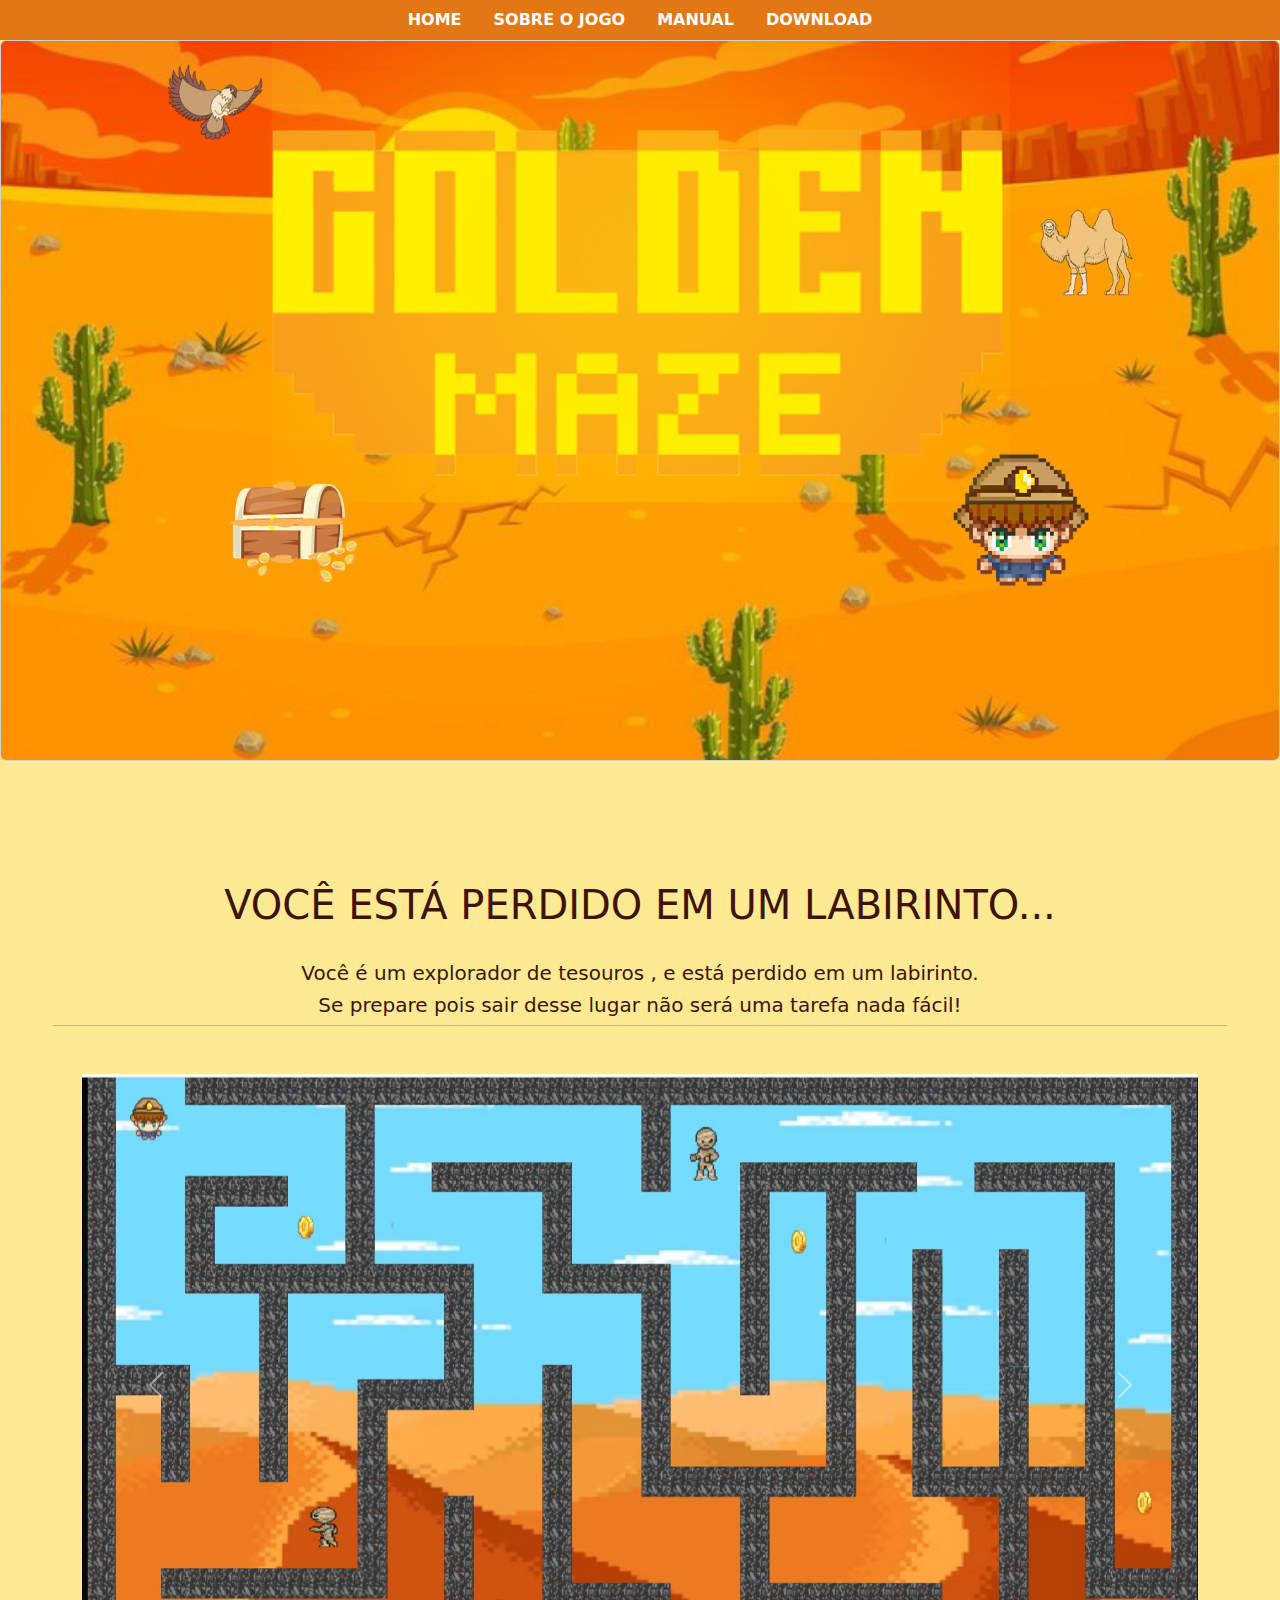
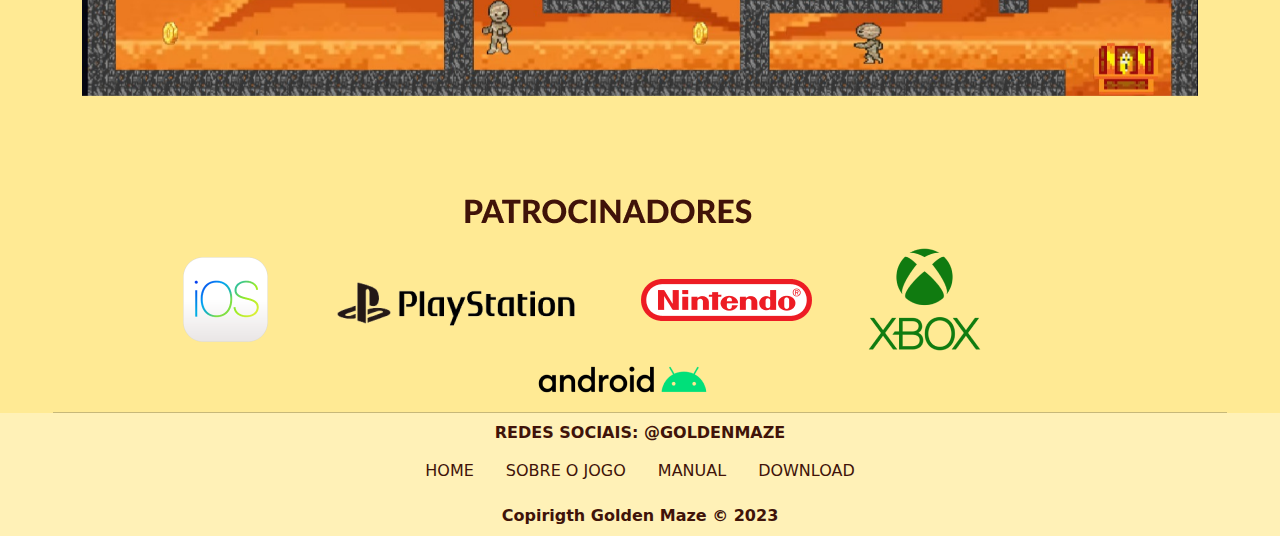
<file: site_jogo (2)/site_jogo/index.html>
<!DOCTYPE html>
<html lang="pt-br">

<head>
  <meta charset="UTF-8">
  <meta http-equiv="X-UA-Compatible" content="IE=edge"> <!--Compatibilidade com o navegador Edge-->
  <meta name="viewport" content="width=device-width, initial-scale=1.0"> <!--Ajuste de viewport-->
  <title>Home</title>

  <link href="bootstrap/css/bootstrap.min.css" rel="stylesheet" type="text/css">

  <link rel="stylesheet" href="estilo.css" type="text/css">

  <script src="bootstrap/js/bootstrap.bundle.min.js"></script>




</head>



<body >

  <div class="container-fluid">

    <div class="row">
      <nav class="col-lg-12 " style="background-color: #E37714;">

        
        <ul class="nav justify-content-center">
            <li class="nav-item">
              <b><a class="nav-link active" aria-current="page" href="index.html" style="color: white;">HOME</a></b>
            </li>
            <li class="nav-item">
              <b><a class="nav-link" href="sobre.html" style="color: white;">SOBRE O JOGO</a></b>
            </li>
            <li class="nav-item">
              <b><a class="nav-link" href="manual.html" style="color: white;">MANUAL</a></b>
            </li>
            <li class="nav-item">
              <b><a class="nav-link " href="download.html" style="color: white;">DOWNLOAD</a></b>
            </li>
         
        </ul>
      </nav>

    </div>


  </div>






  <div class="col-lg-12 text-center06">
    <div class="card">
        <img src="img/carroselbanner.png" class="card-img" alt="...">
    </div>
  </div>



  


  <div class="col-lg-12 text-center06">


    <br>
    <br>
    <br>
    <br>


    
    <div class="col-11 m-auto">
      <br>
      <h1 class="text-center"  style="color: #401309;"> VOCÊ ESTÁ PERDIDO EM UM LABIRINTO...</h2>
      <br>
      <h5 class="text-center"  style="color: #401309;">Você é um explorador de tesouros , e está perdido em um labirinto. </h5>
      <h5 class="text-center"  style="color: #401309;">Se prepare pois sair  desse lugar não será uma tarefa nada fácil!</h5>
    </div>
    <hr class="col-11 m-auto" />



  </div>


      <br>
      <br>
      




  <div class="container-lg">

    <div class="row">

      

      <div id="carouselExampleAutoplaying" class="carousel slide" data-bs-ride="carousel">
        <div class="carousel-inner">
          <div class="carousel-item active">
            <img src="img/cenario01.jpg" class="d-block w-100" alt="...">
          </div>
          <div class="carousel-item">
            <img src="img/cenario02.jpg" class="d-block w-100" alt="...">
          </div>
          <div class="carousel-item">
            <img src="img/cenario03.jpg" class="d-block w-100" alt="...">
          </div>
        </div>
        <button class="carousel-control-prev" type="button" data-bs-target="#carouselExampleAutoplaying"
          data-bs-slide="prev">
          <span class="carousel-control-prev-icon" aria-hidden="true"></span>
          <span class="visually-hidden">Previous</span>
        </button>
        <button class="carousel-control-next" type="button" data-bs-target="#carouselExampleAutoplaying"
          data-bs-slide="next">
          <span class="carousel-control-next-icon" aria-hidden="true"></span>
          <span class="visually-hidden">Next</span>
        </button>
      </div>

    </div>
  </div>


    

      <br>
      <br>
      <br>
      <br>


  <div class="container">

    <div class="row">


      <div class="col-lg-11">

        <div class="text-center">
          <img src="img/Patrocinadores.png" class="rounded img-fluid" alt="..." >
        </div>

      </div>
    </div>    
  </div>



  <hr class="col-11 m-auto" />
      


  <div class="container-fluid">

    <div class="row">

      <div class="col-lg-12 text-center07" style="background-color: #FFF1B7;">

        <ul class="nav justify-content-center">
          <li class="nav-item">
            <b><a class="nav-link active" aria-current="page" href="#" style="color: #401309;">REDES SOCIAIS: @GOLDENMAZE</a></b>
          </li>
        </ul>

      </div>

    </div>

  </div>




  <div class="container-fluid">

    <div class="row">

      <div class="col-lg-12 text-center07" style="background-color: #FFF1B7;">

        <ul class="nav justify-content-center">
          <li class="nav-item">
            <a class="nav-link active" aria-current="page" href="#" style="color: #401309;"> <h6>HOME</h6></a>
          </li>
          <li class="nav-item">
            <a class="nav-link" href="#" style="color: #401309;"><h6>SOBRE O JOGO</h6></a>
          </li>
          <li class="nav-item">
            <a class="nav-link" href="#" style="color: #401309;"><h6>MANUAL</h6></a>
          </li>
          <li class="nav-item">
            <a class="nav-link" href="#" style="color: #401309;"><h6>DOWNLOAD</h6></a>
          </li>
        </ul>

      </div>

    </div>

  </div>




  <div class="container-fluid">

    <div class="row">

      <div class="col-lg-12 text-center08" style="background-color: #FFF1B7;">
        <ul class="nav justify-content-center">
          </li>
          <li class="nav-item">
            <b><a class="nav-link disabled" aria-disabled="true" style="color: #401309;">Copirigth Golden Maze © 2023</a></b>
          </li>
        </ul>

      </div>

    </div>
  </div>



</body>

</html>
</file>
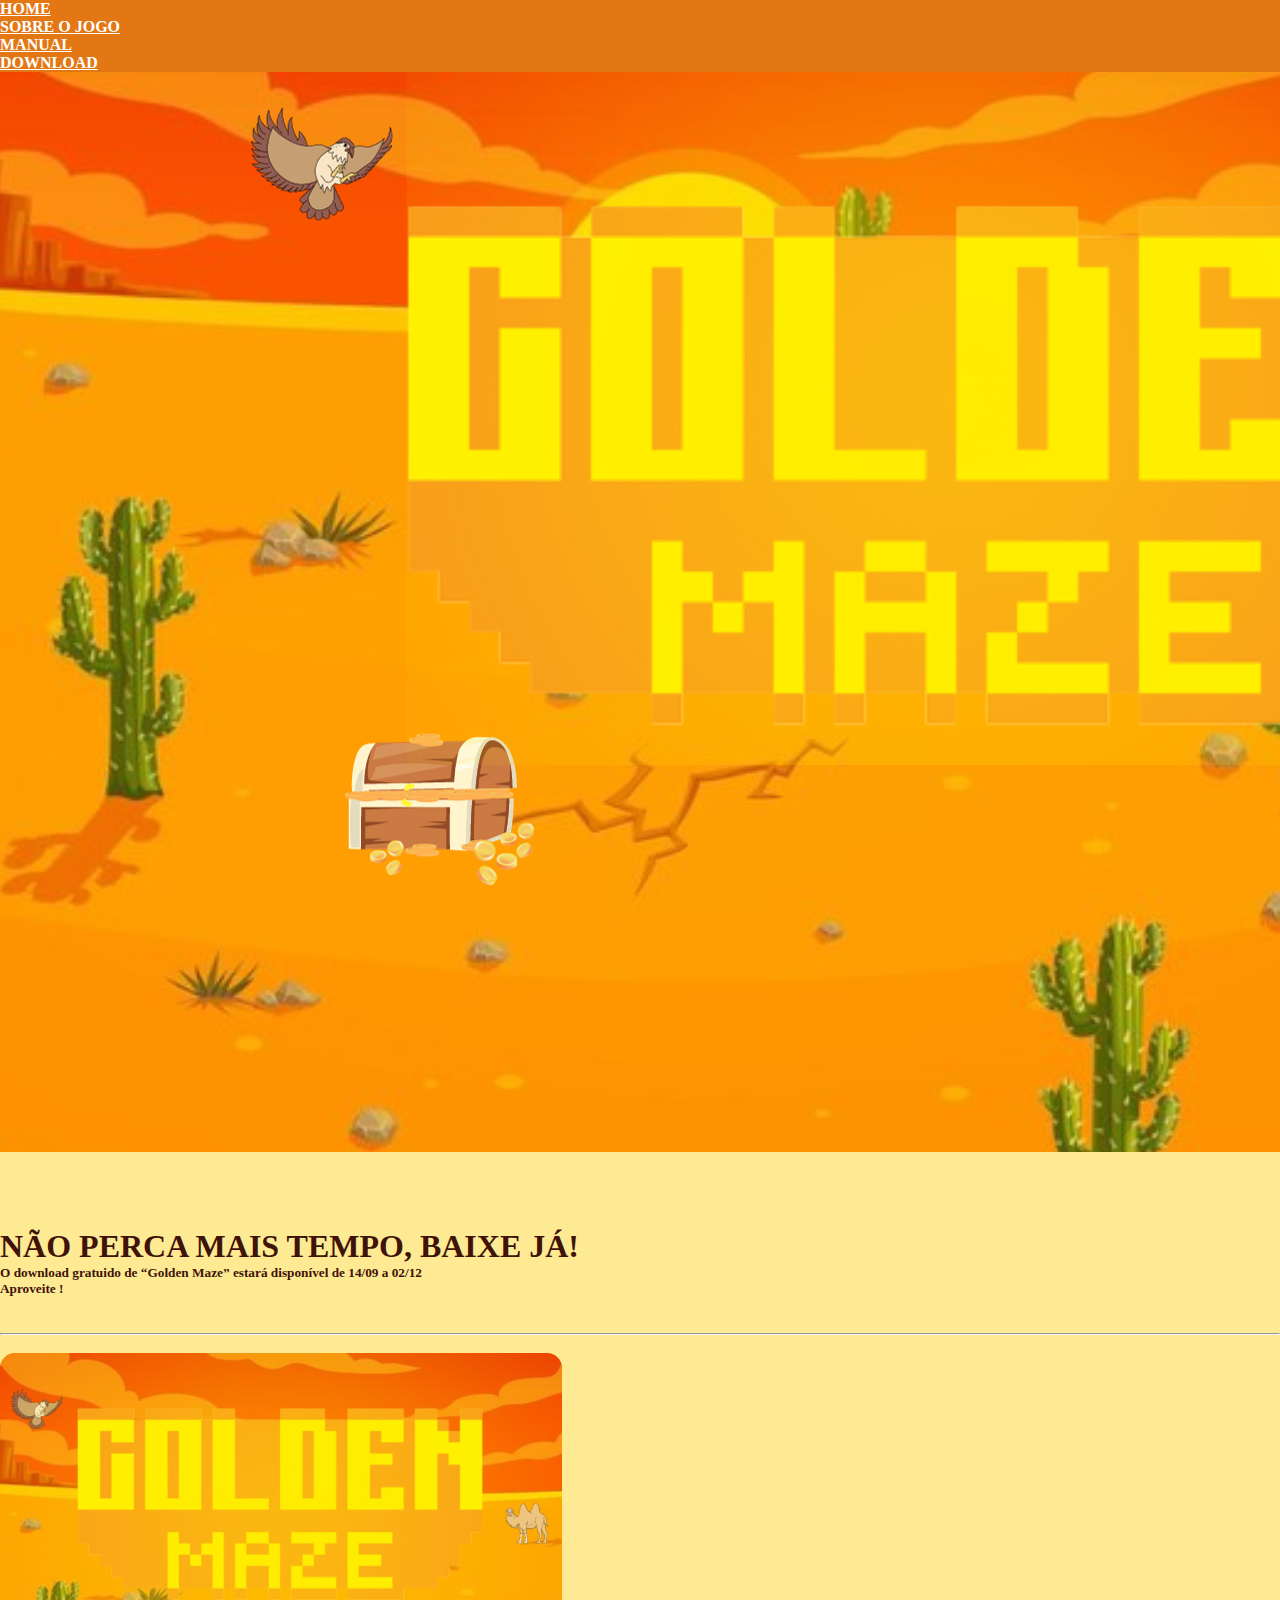
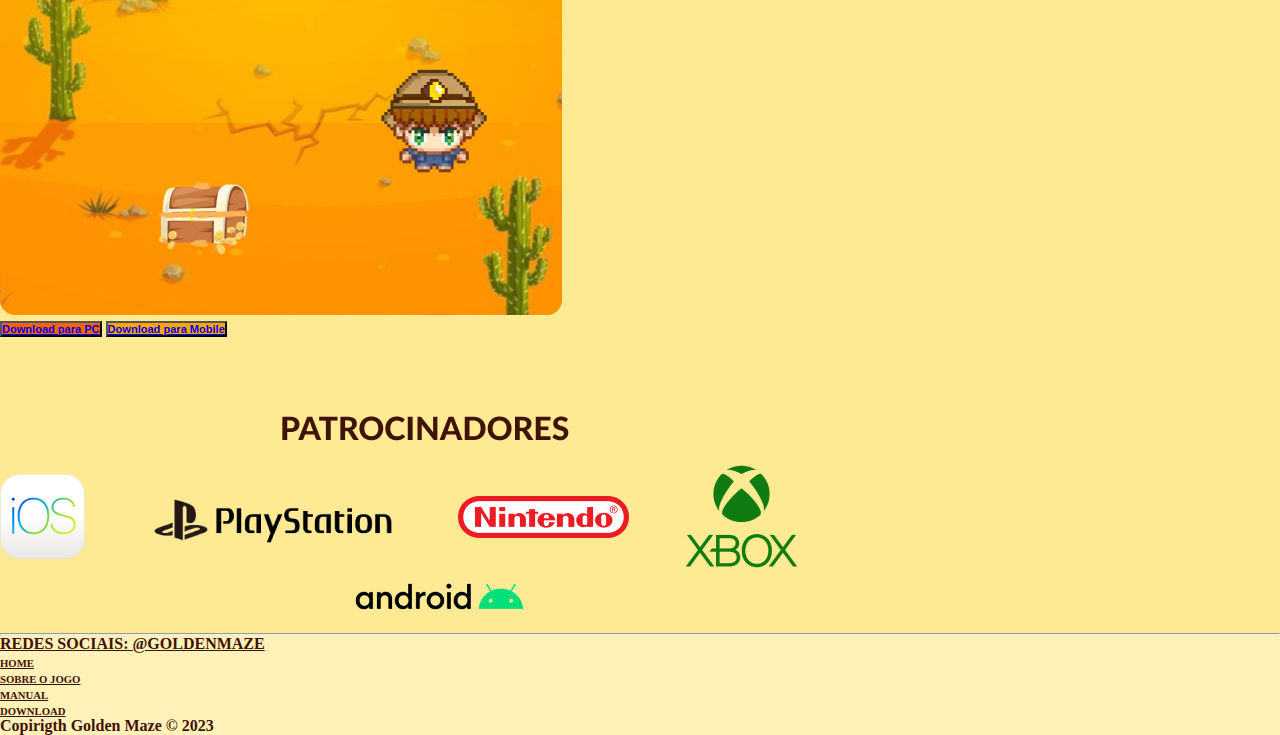
<file: site_jogo (2)/site_jogo/download.html>
<!DOCTYPE html>
<html lang="en">

<head>
    <meta charset="UTF-8">
    <meta name="viewport" content="width=device-width, initial-scale=1.0">
    <link href="https://cdn.jsdelivr.net/npm/bootstrap@5.3.2/dist/css/bootstrap.min.css" rel="stylesheet"
        integrity="sha384-T3c6CoIi6uLrA9TneNEoa7RxnatzjcDSCmG1MXxSR1GAsXEV/Dwwykc2MPK8M2HN" crossorigin="anonymous">
    <script src="https://cdn.jsdelivr.net/npm/bootstrap@5.3.2/dist/js/bootstrap.bundle.min.js"
        integrity="sha384-C6RzsynM9kWDrMNeT87bh95OGNyZPhcTNXj1NW7RuBCsyN/o0jlpcV8Qyq46cDfL"
        crossorigin="anonymous"></script>
    <link rel="stylesheet" href="download.css">
    <title>Download</title>
</head>

<body>
    <div class="container-fluid">

        <div class="row">
            <nav class="col-lg-12 " style="background-color: #E37714;">


                <ul class="nav justify-content-center">
                    <li class="nav-item">
                        <b><a class="nav-link active" aria-current="page" href="index.html"
                                style="color: white;">HOME</a></b>
                    </li>
                    <li class="nav-item">
                        <b><a class="nav-link" href="sobre.html" style="color: white;">SOBRE O JOGO</a></b>
                    </li>
                    <li class="nav-item">
                        <b><a class="nav-link" href="manual.html" style="color: white;">MANUAL</a></b>
                    </li>
                    <li class="nav-item">
                        <b><a class="nav-link " href="download.html" style="color: white;">DOWNLOAD</a></b>
                    </li>

                </ul>
            </nav>

        </div>
    </div>

    <div class="col-lg-12 text-center06">
        <div class="card">
            <img src="img/carroselbanner.png" class="card-img" alt="...">
        </div>
    </div>
    <br>
    <br>
    <br>
    <div class="col-11 m-auto">

        <br>
        <h1 class="text-center" style="color: #401309;"> NÃO PERCA MAIS TEMPO, BAIXE JÁ!</h1>
        <h5 class="text-center" style="color: #401309;">O download gratuido de “Golden Maze” estará disponível de
            14/09 a 02/12 </h5>
        <h5 class="text-center" style="color: #401309;">Aproveite !</h5>
        <br>
        <br>
    </div>

    <hr class="col-11 m-auto" />
    <br>
    <div class="container">
        <div class="row">
            <div class="col-md-6 ">
                <img src="img/capa maunal.png" class="img-fluid" alt="Imagem">
            </div>

            <div class="col-lg-6 d-flex align-items-center justify-content-center">
                <button type="button" class="btn  btn-lg mx-3" style="background-color: #FB6300; color: #401309;"><a
                        href="https://gx.games/games/q4zvls/golden-maze/tracks/29d315f2-27bb-41db-bf29-eb218db97406">
                        <h5>Download para PC</h5>
                    </a></button>
                <button type="button" class="btn  btn-lg mx-3" style="background-color: #FFA602; color: #401309;"><a
                        href="https://gx.games/games/q4zvls/golden-maze/tracks/29d315f2-27bb-41db-bf29-eb218db97406">
                    <h5>Download para Mobile</h5>
                </a></button>
            </div>
        </div>
    </div>
    <br>
    <br>
    <br>
    <br>

    <div class="container">

        <div class="row">


            <div class="col-lg-11">

                <div class="text-center">
                    <img src="img/Patrocinadores.png" class="rounded img-fluid" alt="...">
                </div>

            </div>
        </div>
    </div>



    <hr class="col-11 m-auto" />



    <div class="container-fluid">

        <div class="row">

            <div class="col-lg-12 text-center07" style="background-color: #FFF1B7;">

                <ul class="nav justify-content-center">
                    <li class="nav-item">
                        <b><a class="nav-link active" aria-current="page" href="#" style="color: #401309;">REDES
                                SOCIAIS: @GOLDENMAZE</a></b>
                    </li>
                </ul>

            </div>

        </div>

    </div>




    <div class="container-fluid">

        <div class="row">

            <div class="col-lg-12 text-center07" style="background-color: #FFF1B7;">

                <ul class="nav justify-content-center">
                    <li class="nav-item">
                        <a class="nav-link active" aria-current="page" href="#" style="color: #401309;">
                            <h6>HOME</h6>
                        </a>
                    </li>
                    <li class="nav-item">
                        <a class="nav-link" href="#" style="color: #401309;">
                            <h6>SOBRE O JOGO</h6>
                        </a>
                    </li>
                    <li class="nav-item">
                        <a class="nav-link" href="#" style="color: #401309;">
                            <h6>MANUAL</h6>
                        </a>
                    </li>
                    <li class="nav-item">
                        <a class="nav-link" href="#" style="color: #401309;">
                            <h6>DOWNLOAD</h6>
                        </a>
                    </li>
                </ul>

            </div>

        </div>

    </div>




    <div class="container-fluid">

        <div class="row">

            <div class="col-lg-12 text-center08" style="background-color: #FFF1B7;">
                <ul class="nav justify-content-center">
                    </li>
                    <li class="nav-item">
                        <b><a class="nav-link disabled" aria-disabled="true" style="color: #401309;">Copirigth Golden
                                Maze © 2023</a></b>
                    </li>
                </ul>

            </div>

        </div>
    </div>

</body>

</html>
</file>
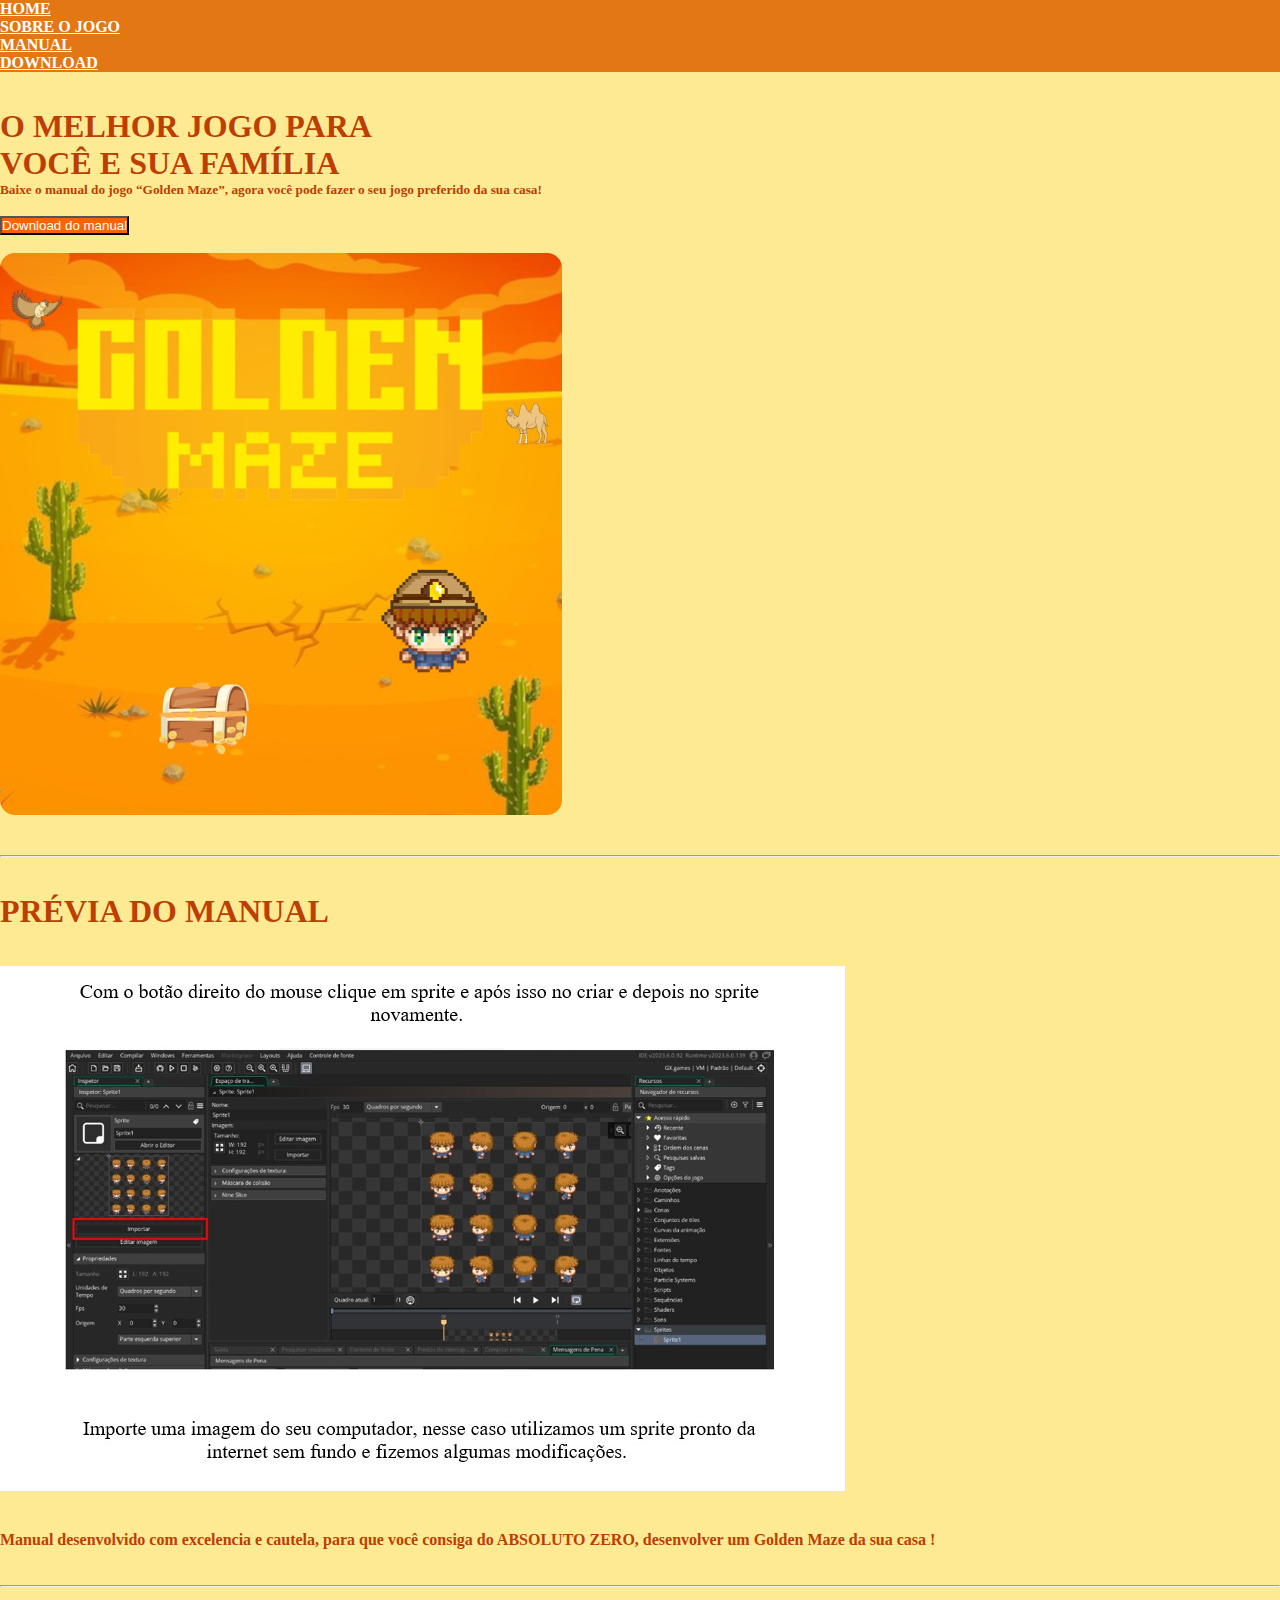
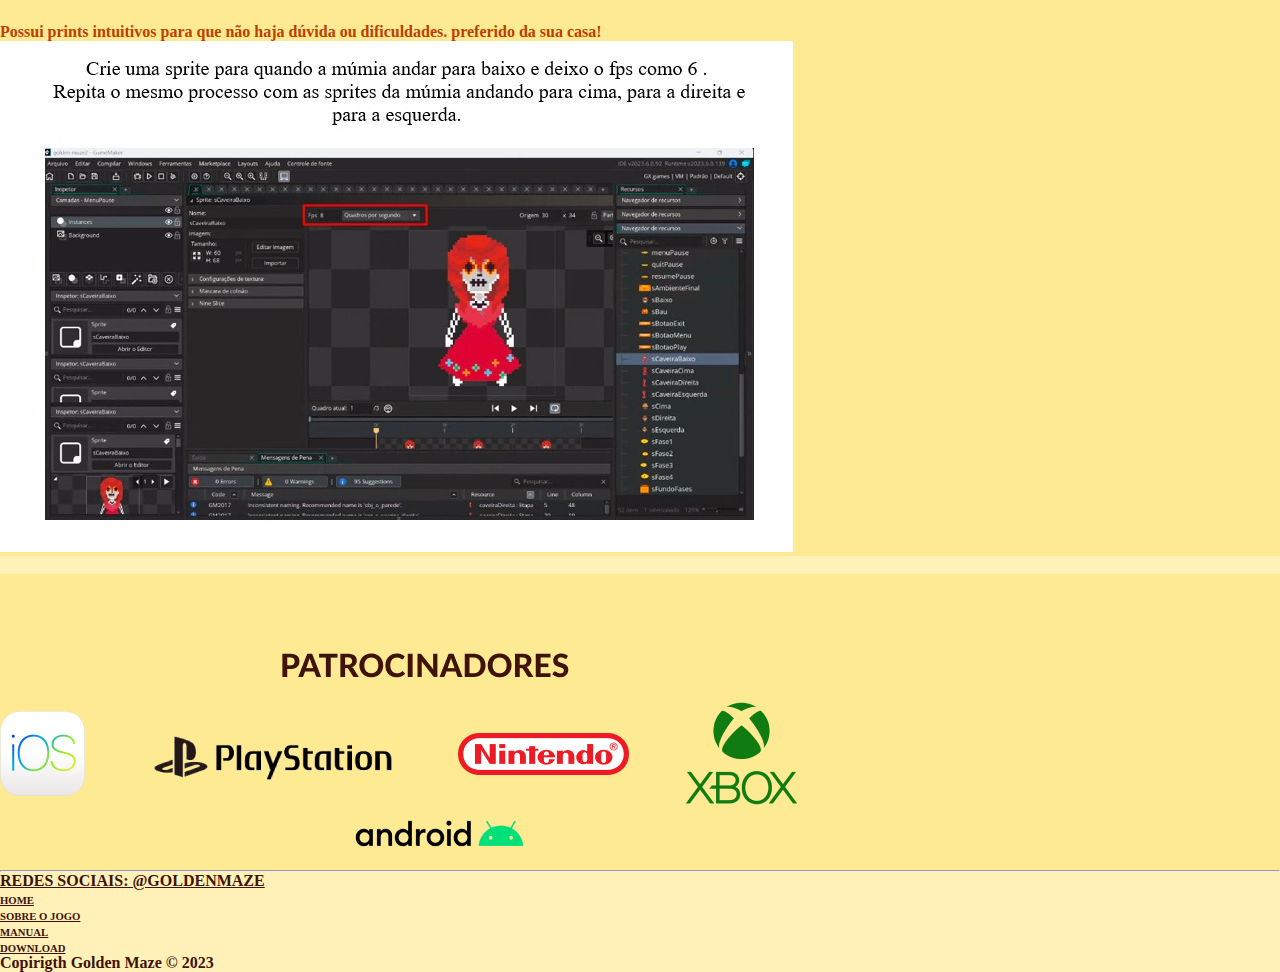
<file: site_jogo (2)/site_jogo/manual.html>
<!DOCTYPE html>
<html lang="en">

<head>
    <meta charset="UTF-8">
    <meta name="viewport" content="width=device-width, initial-scale=1.0">
    <link href="https://cdn.jsdelivr.net/npm/bootstrap@5.3.2/dist/css/bootstrap.min.css" rel="stylesheet"
        integrity="sha384-T3c6CoIi6uLrA9TneNEoa7RxnatzjcDSCmG1MXxSR1GAsXEV/Dwwykc2MPK8M2HN" crossorigin="anonymous">
    <script src="https://cdn.jsdelivr.net/npm/bootstrap@5.3.2/dist/js/bootstrap.bundle.min.js"
        integrity="sha384-C6RzsynM9kWDrMNeT87bh95OGNyZPhcTNXj1NW7RuBCsyN/o0jlpcV8Qyq46cDfL"
        crossorigin="anonymous"></script>
    <link rel="stylesheet" href="manual.css">
    <title>Manual</title>
</head>

<body>
    <div class="container-fluid">

        <div class="row">
            <nav class="col-lg-12 " style="background-color: #E37714;">


                <ul class="nav justify-content-center">
                    <li class="nav-item">
                        <b><a class="nav-link active" aria-current="page" href="index.html"
                                style="color: white;">HOME</a></b>
                    </li>
                    <li class="nav-item">
                        <b><a class="nav-link" href="sobre.html" style="color: white;">SOBRE O JOGO</a></b>
                    </li>
                    <li class="nav-item">
                        <b><a class="nav-link" href="manual.html" style="color: white;">MANUAL</a></b>
                    </li>
                    <li class="nav-item">
                        <b><a class="nav-link " href="download.html" style="color: white;">DOWNLOAD</a></b>
                    </li>

                </ul>
            </nav>

        </div>
        <br>
        <br>

    </div>
    <div class="container">
        <div class="row justify-content-center align-items-center">
            <div class="col-md-6">
                <h1 class="text-center" style="color: #BC3E00;"> O MELHOR JOGO PARA</h2>
                    <h1 class="text-center" style="color: #BC3E00;"> VOCÊ E SUA FAMÍLIA</h2>

                        <h5 class="text-center" style="color: #BC3E00;">Baixe o manual do jogo
                            “Golden Maze”, agora você
                            pode fazer o seu jogo
                            preferido da sua casa!
                        </h5>

                        <br>

                        <div class="d-flex justify-content-center">
                            <a href="Golden Maze.pdf" target="_blank">
                            <button type="button" class="btn btn-lg mx-3"
                                style="background-color: #FB6300; color: #fff;">Download do manual</button>
                            </a>
                        </div>

                        <br>

            </div>
            <div class="col-md-6 ">
                <img src="img/capa maunal.png" class="img-fluid" alt="Imagem">
            </div>
        </div>
    </div>
    <br>
    <br>
    <hr class="col-11 m-auto" />
    <br>
    <br>
    <h1 class="text-center" style="color: #BC3E00;">PRÉVIA DO MANUAL</h1>


    <br>
    <br>
    <div class="container">
        <div class="row justify-content-center align-items-center">
            <div class="col-md-6">
                <img src="img/WhatsApp Image 2023-09-24 at 11.21.43 PM (1).jpeg" class="img-fluid" alt="Imagem">
            </div>
            <div class="col-md-6">
                <br>
                <br>

                <h4 class="text-center" style="color: #BC3E00;">Manual desenvolvido com excelencia
                    e cautela, para que você consiga do
                    ABSOLUTO ZERO, desenvolver um
                    Golden Maze da sua casa !</h4>
            </div>
        </div>
    </div>
    <br>
    <br>
    <hr class="col-11 m-auto" />


    <br>
    <br>
    <div class="container">
        <div class="row justify-content-center align-items-center">
            <div class="col-md-6">


                <h4 class="text-center" style="color: #BC3E00;">Possui prints intuitivos para que não
                    haja dúvida ou dificuldades.
                    preferido da sua casa!</h4>


            </div>
            <div class="col-md-6 ">
                <img src="img/WhatsApp Image 2023-09-24 at 11.21.43 PM.jpeg" class="img-fluid" alt="Imagem">
            </div>
        </div>
    </div>


    <div class="container-fluid">

        <div class="row">

            <div class="col-lg-12 text-center07" style="background-color: #FFF1B7;">


                <ul class="nav justify-content-center">
                    <li class="nav-item">

                    </li>
                </ul>

            </div>

        </div>

    </div>
    <br>
    <br>
    <br>
    <br>

    <div class="container">

        <div class="row">


            <div class="col-lg-11">

                <div class="text-center">
                    <img src="img/Patrocinadores.png" class="rounded img-fluid" alt="...">
                </div>

            </div>
        </div>
    </div>



    <hr class="col-11 m-auto" />



    <div class="container-fluid">

        <div class="row">

            <div class="col-lg-12 text-center07" style="background-color: #FFF1B7;">

                <ul class="nav justify-content-center">
                    <li class="nav-item">
                        <b><a class="nav-link active" aria-current="page" href="#" style="color: #401309;">REDES
                                SOCIAIS: @GOLDENMAZE</a></b>
                    </li>
                </ul>

            </div>

        </div>

    </div>




    <div class="container-fluid">

        <div class="row">

            <div class="col-lg-12 text-center07" style="background-color: #FFF1B7;">

                <ul class="nav justify-content-center">
                    <li class="nav-item">
                        <a class="nav-link active" aria-current="page" href="#" style="color: #401309;">
                            <h6>HOME</h6>
                        </a>
                    </li>
                    <li class="nav-item">
                        <a class="nav-link" href="#" style="color: #401309;">
                            <h6>SOBRE O JOGO</h6>
                        </a>
                    </li>
                    <li class="nav-item">
                        <a class="nav-link" href="#" style="color: #401309;">
                            <h6>MANUAL</h6>
                        </a>
                    </li>
                    <li class="nav-item">
                        <a class="nav-link" href="#" style="color: #401309;">
                            <h6>DOWNLOAD</h6>
                        </a>
                    </li>
                </ul>

            </div>

        </div>

    </div>




    <div class="container-fluid">

        <div class="row">

            <div class="col-lg-12 text-center08" style="background-color: #FFF1B7;">
                <ul class="nav justify-content-center">
                    </li>
                    <li class="nav-item">
                        <b><a class="nav-link disabled" aria-disabled="true" style="color: #401309;">Copirigth Golden
                                Maze © 2023</a></b>
                    </li>
                </ul>

            </div>

        </div>
    </div>

</body>

</html>
</file>
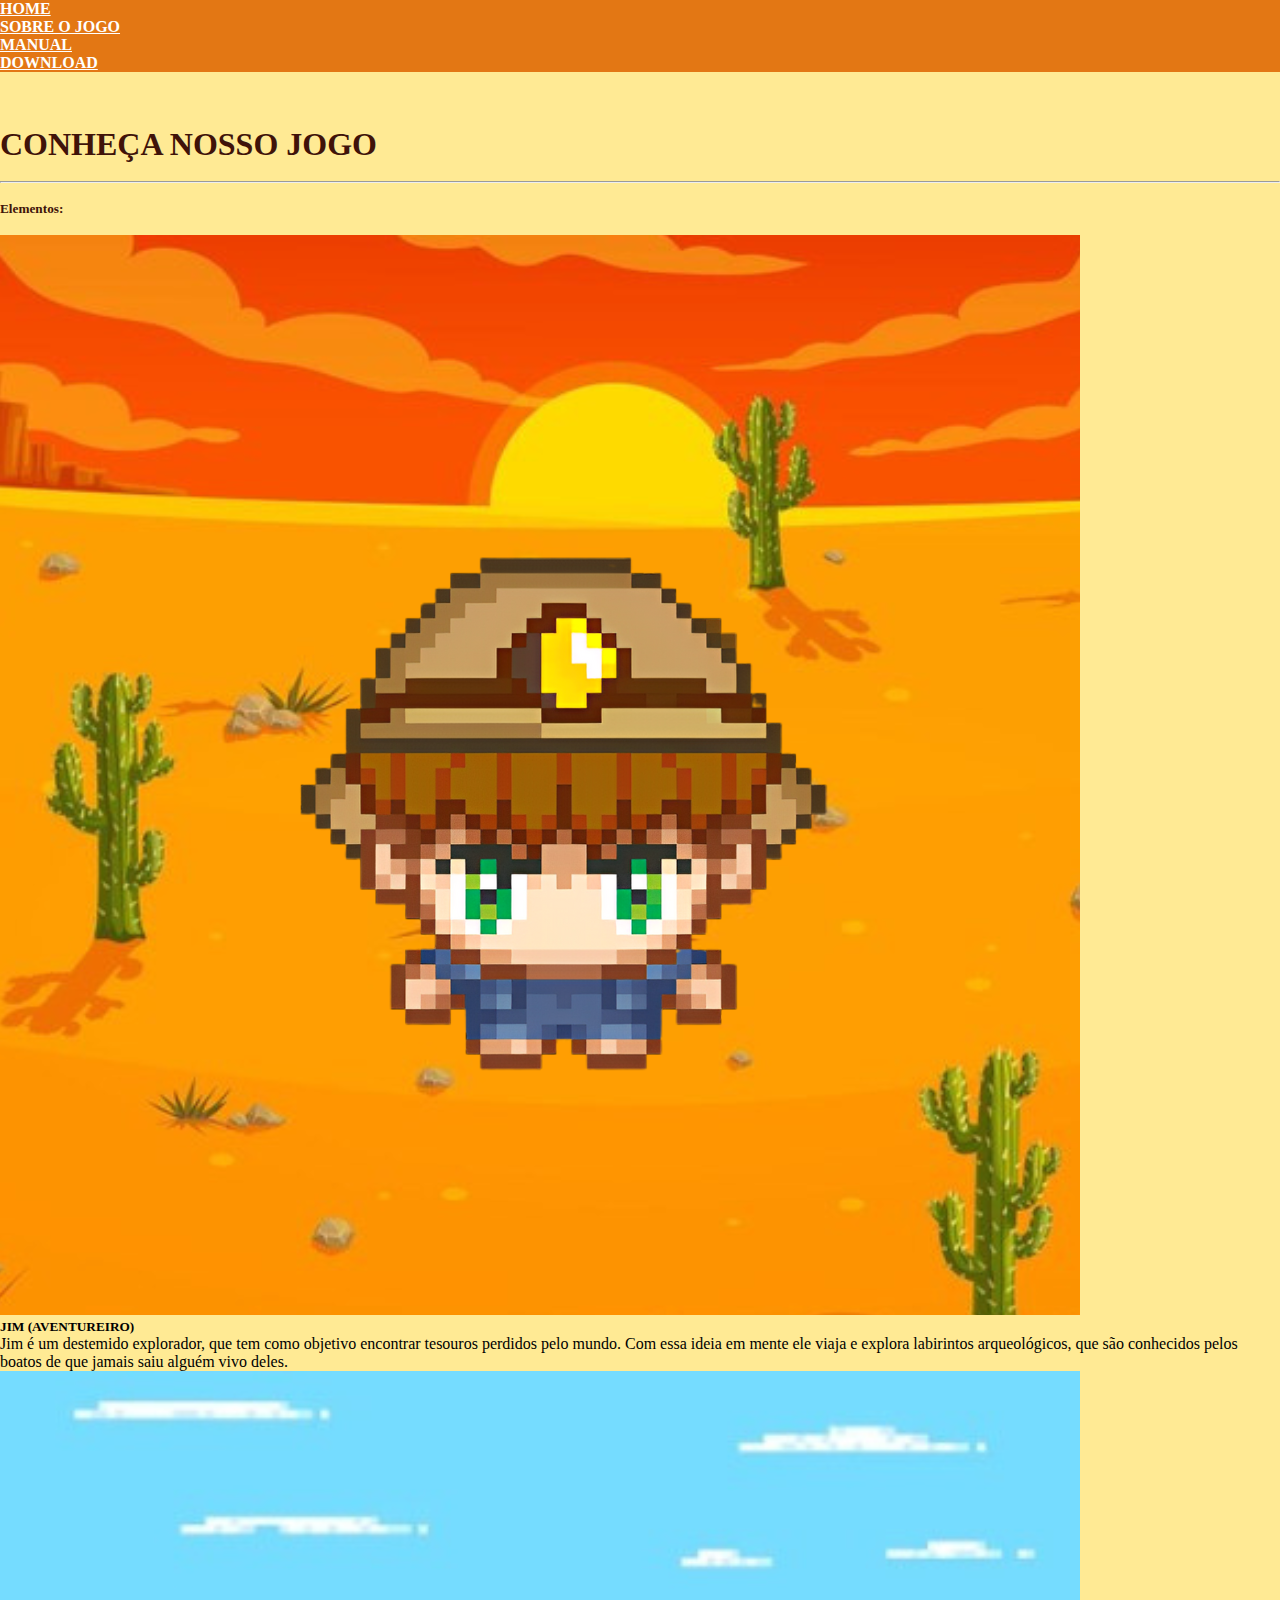
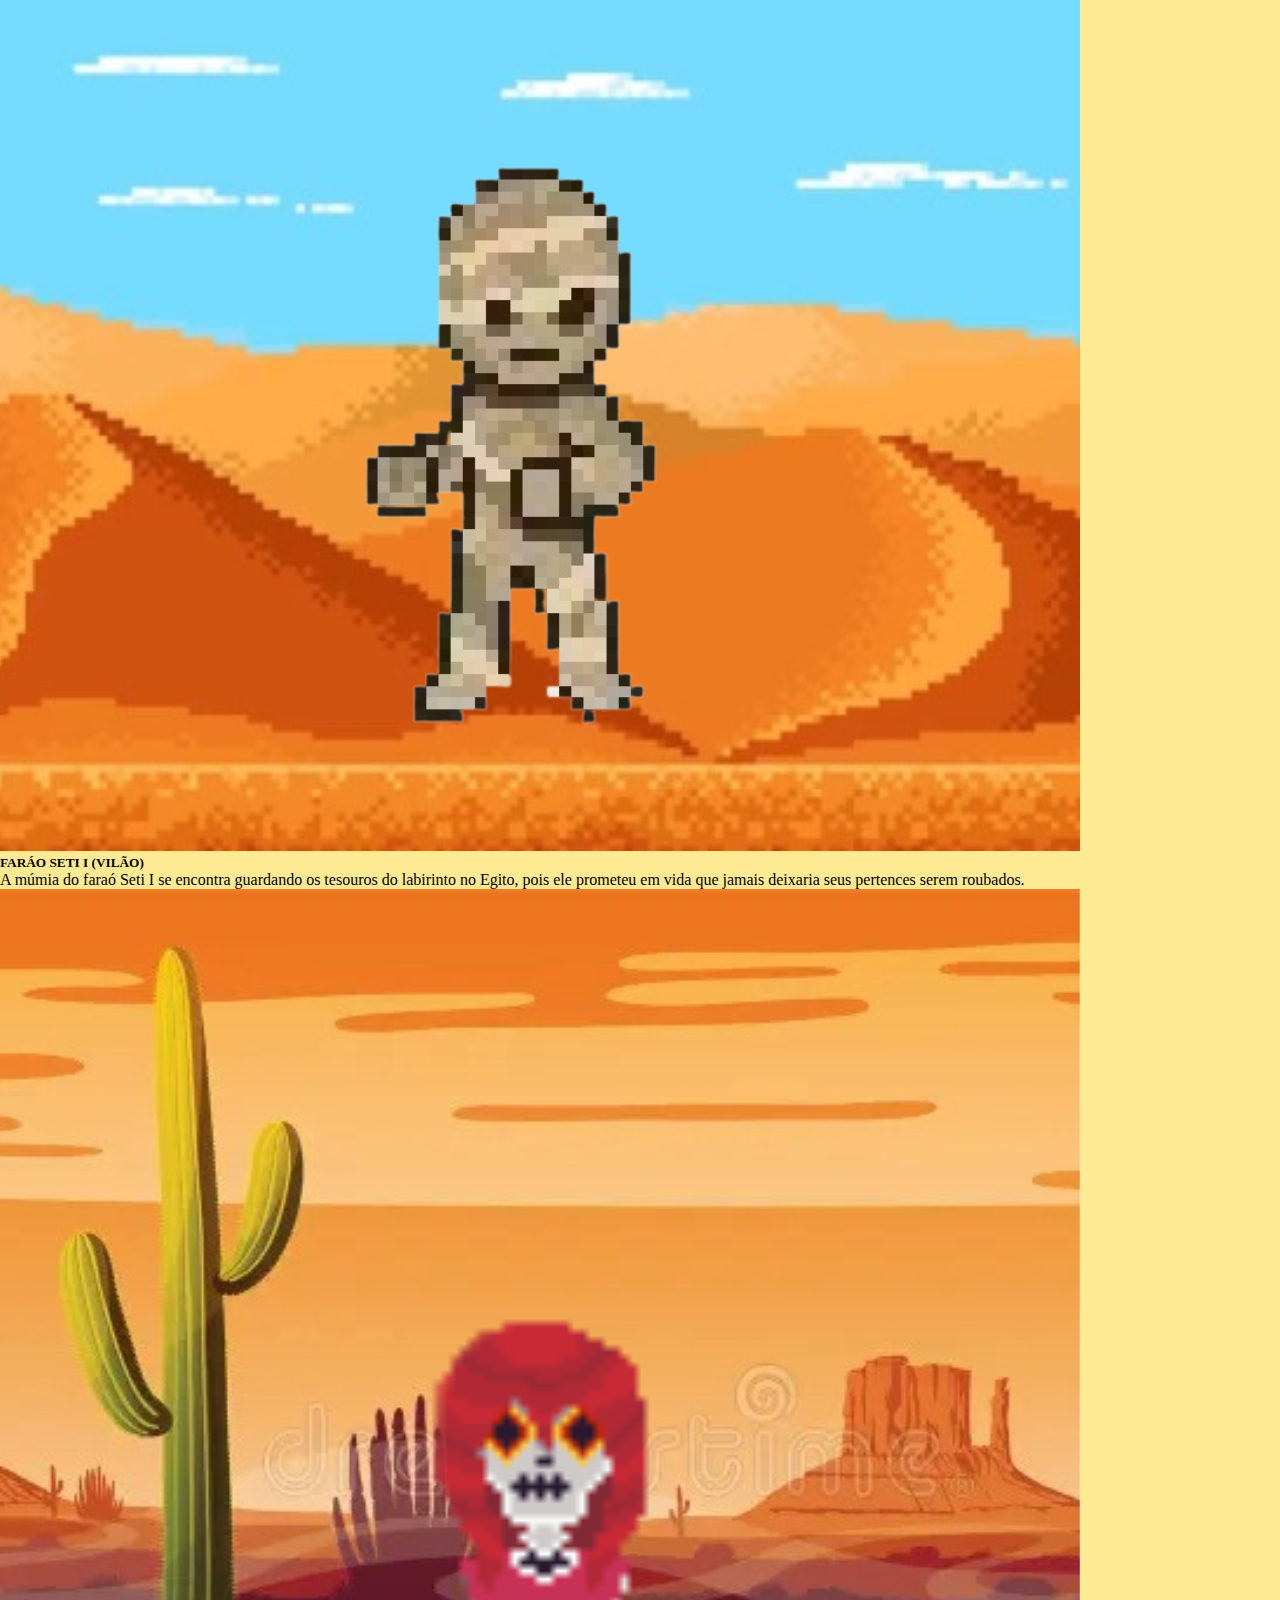
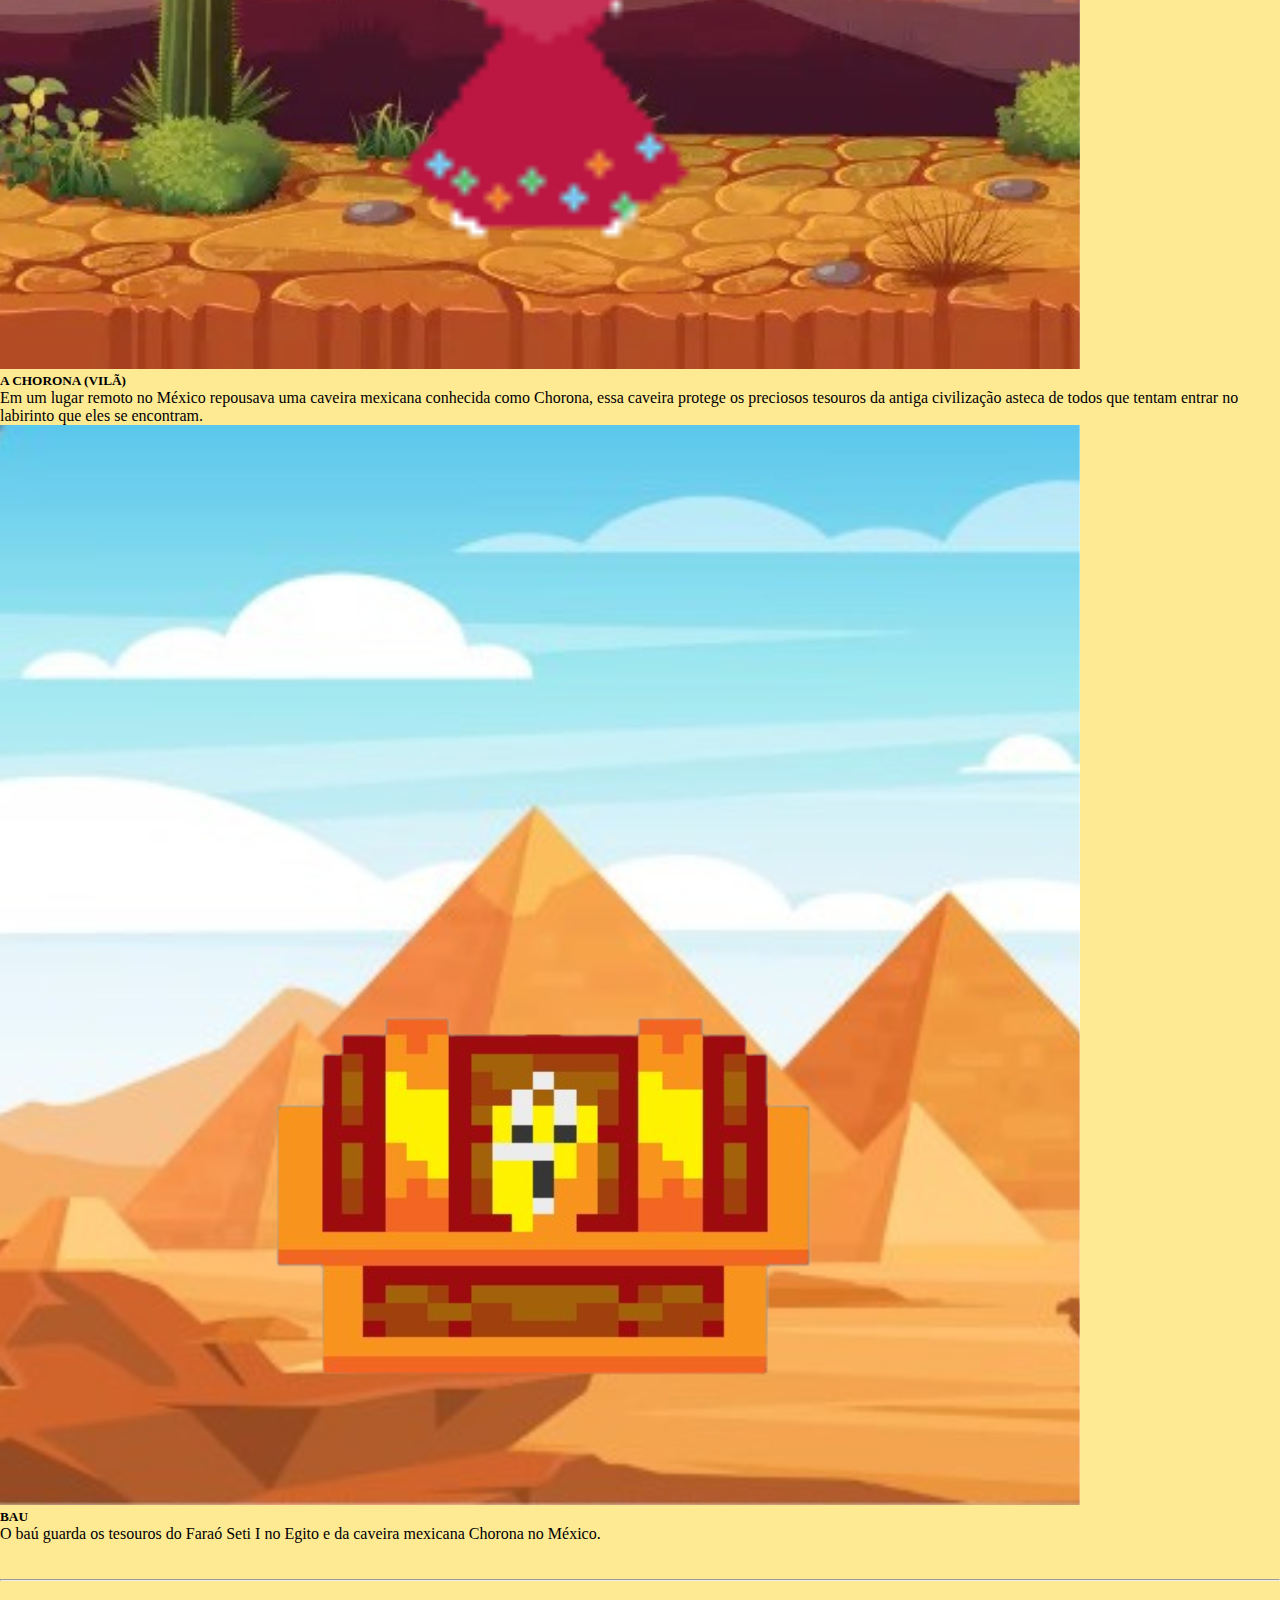
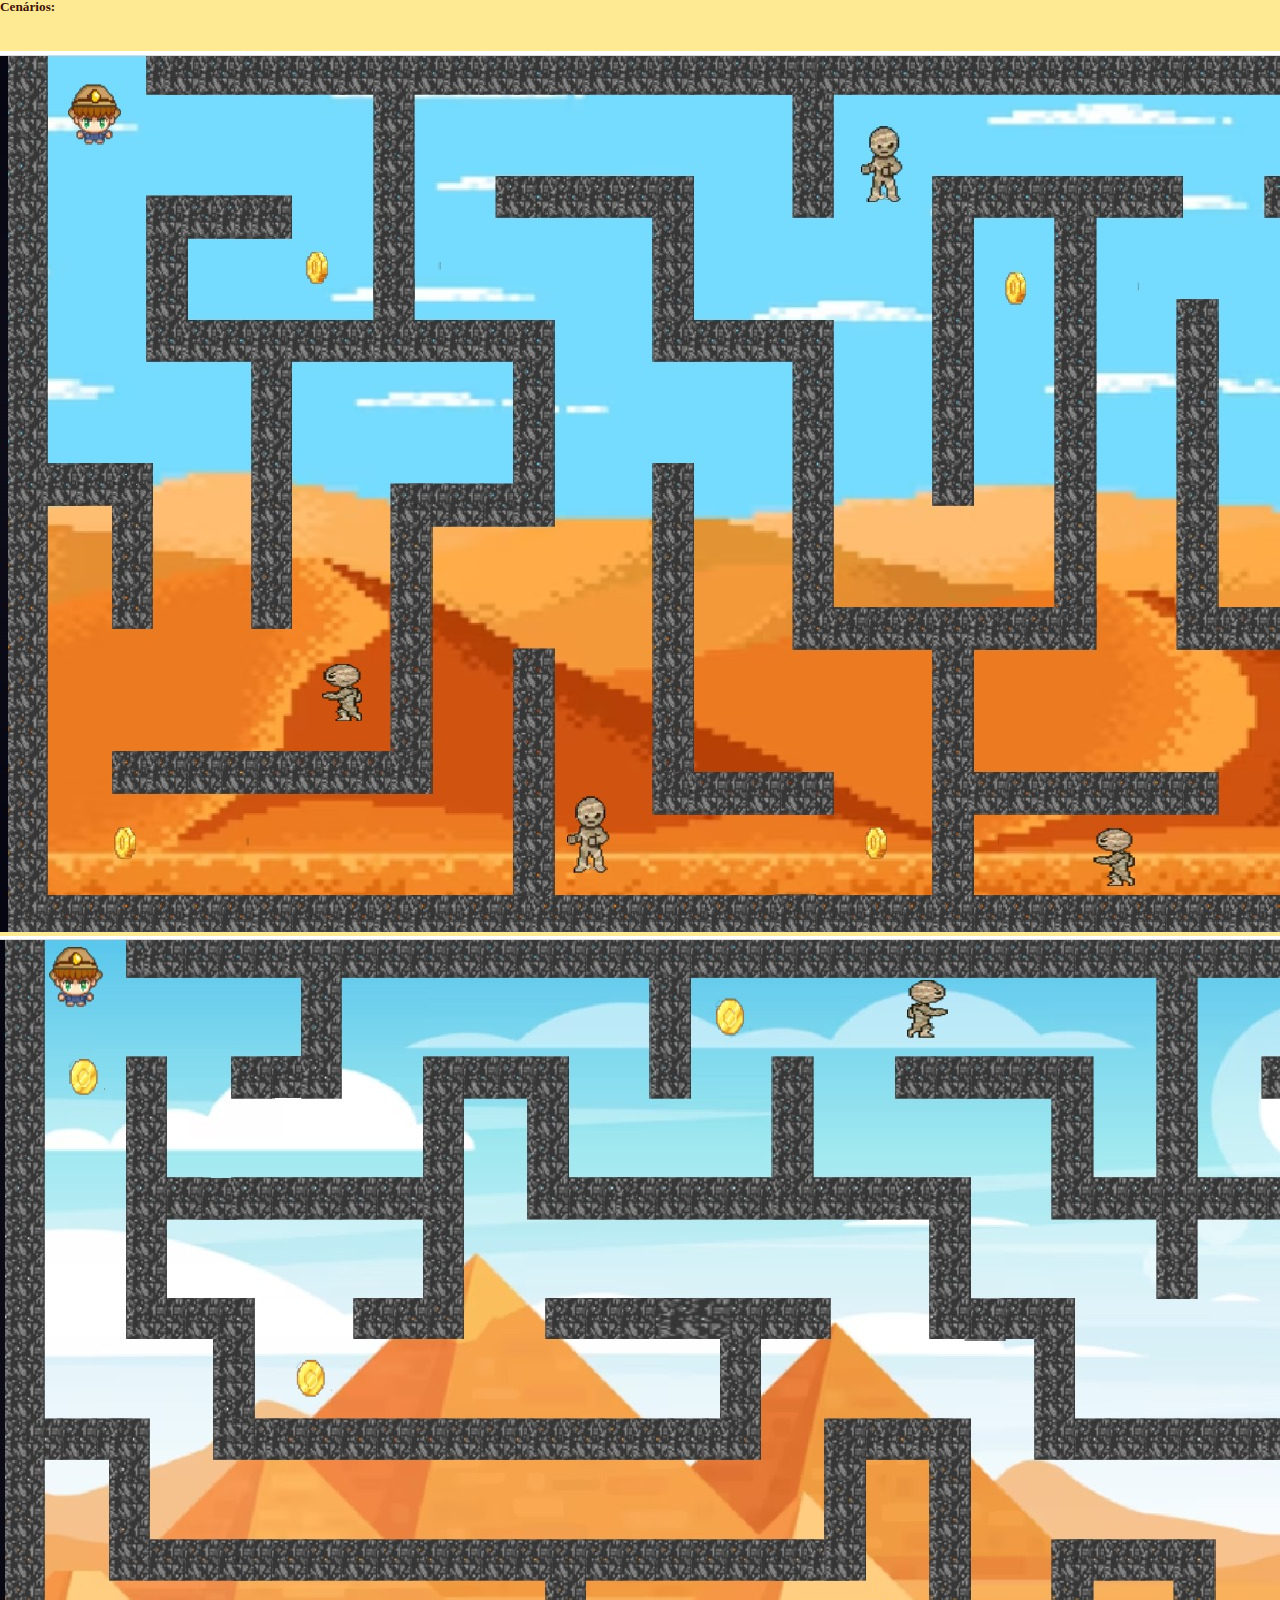
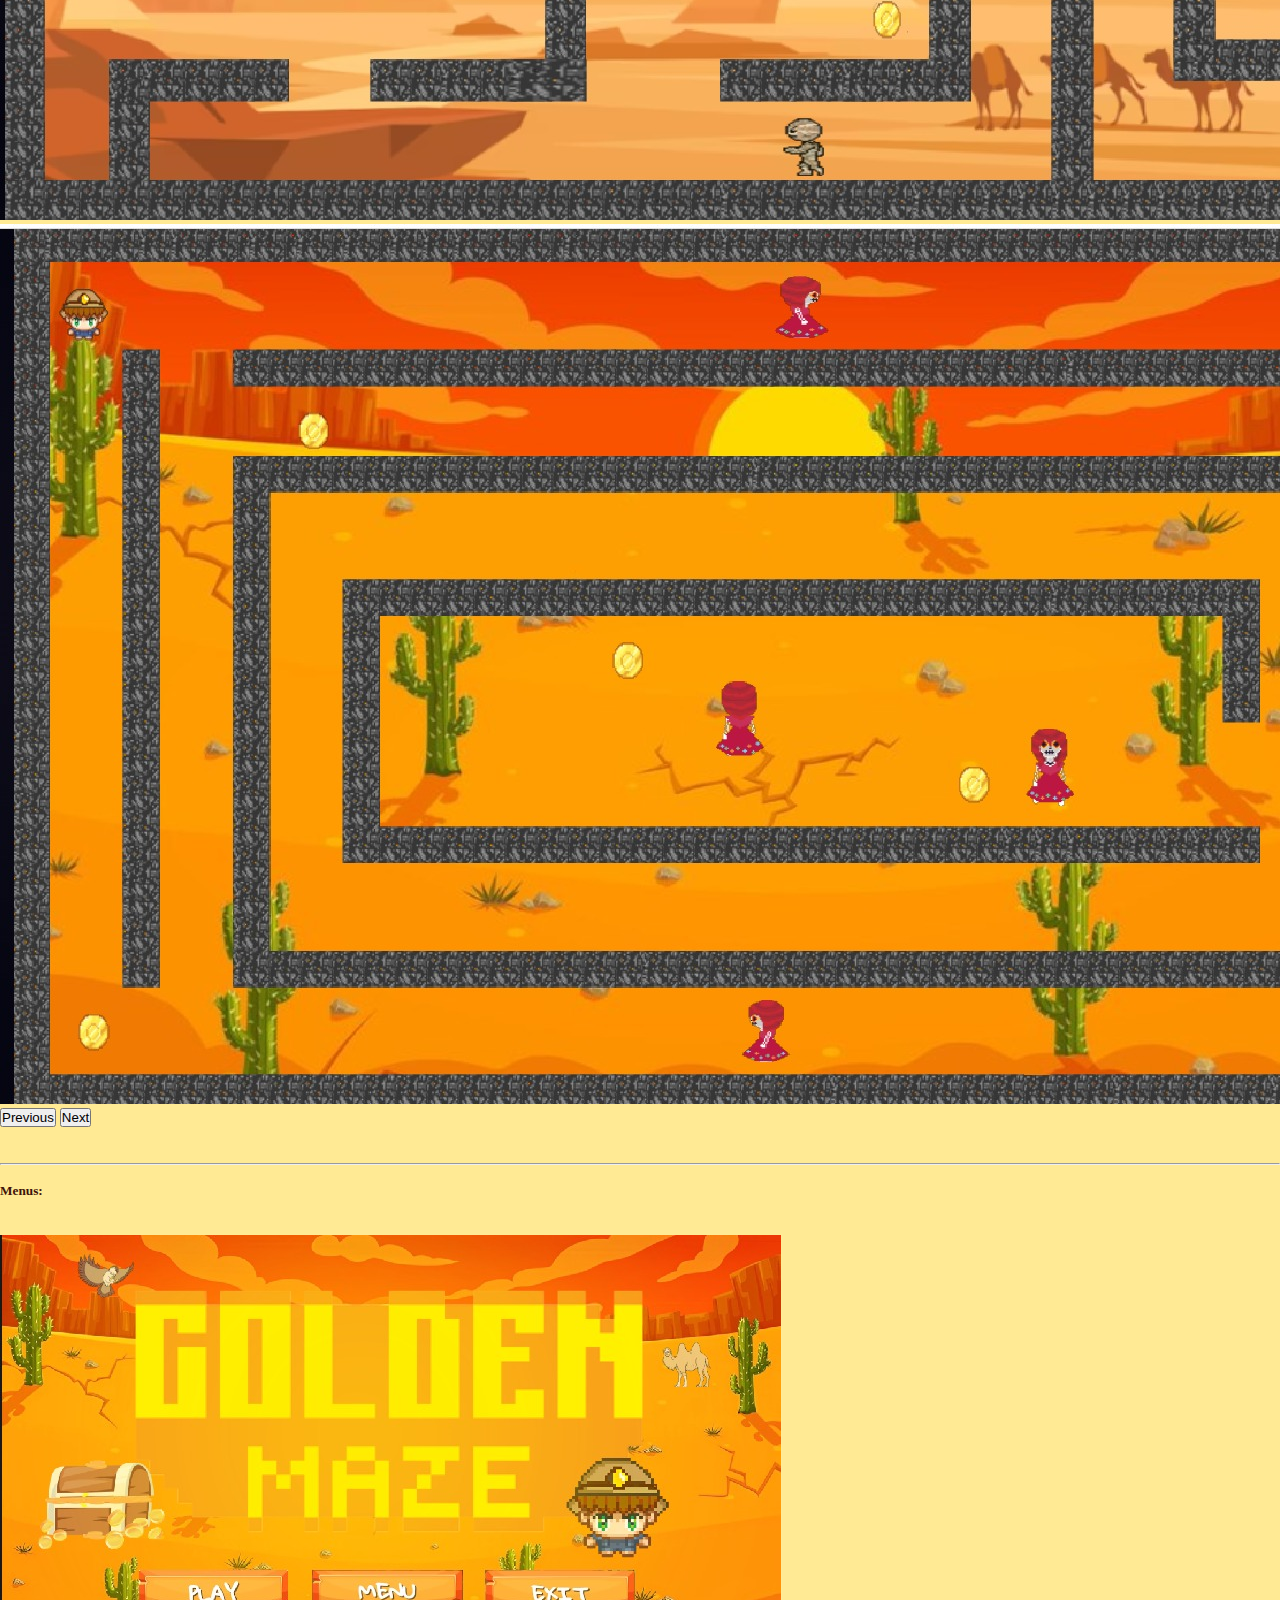
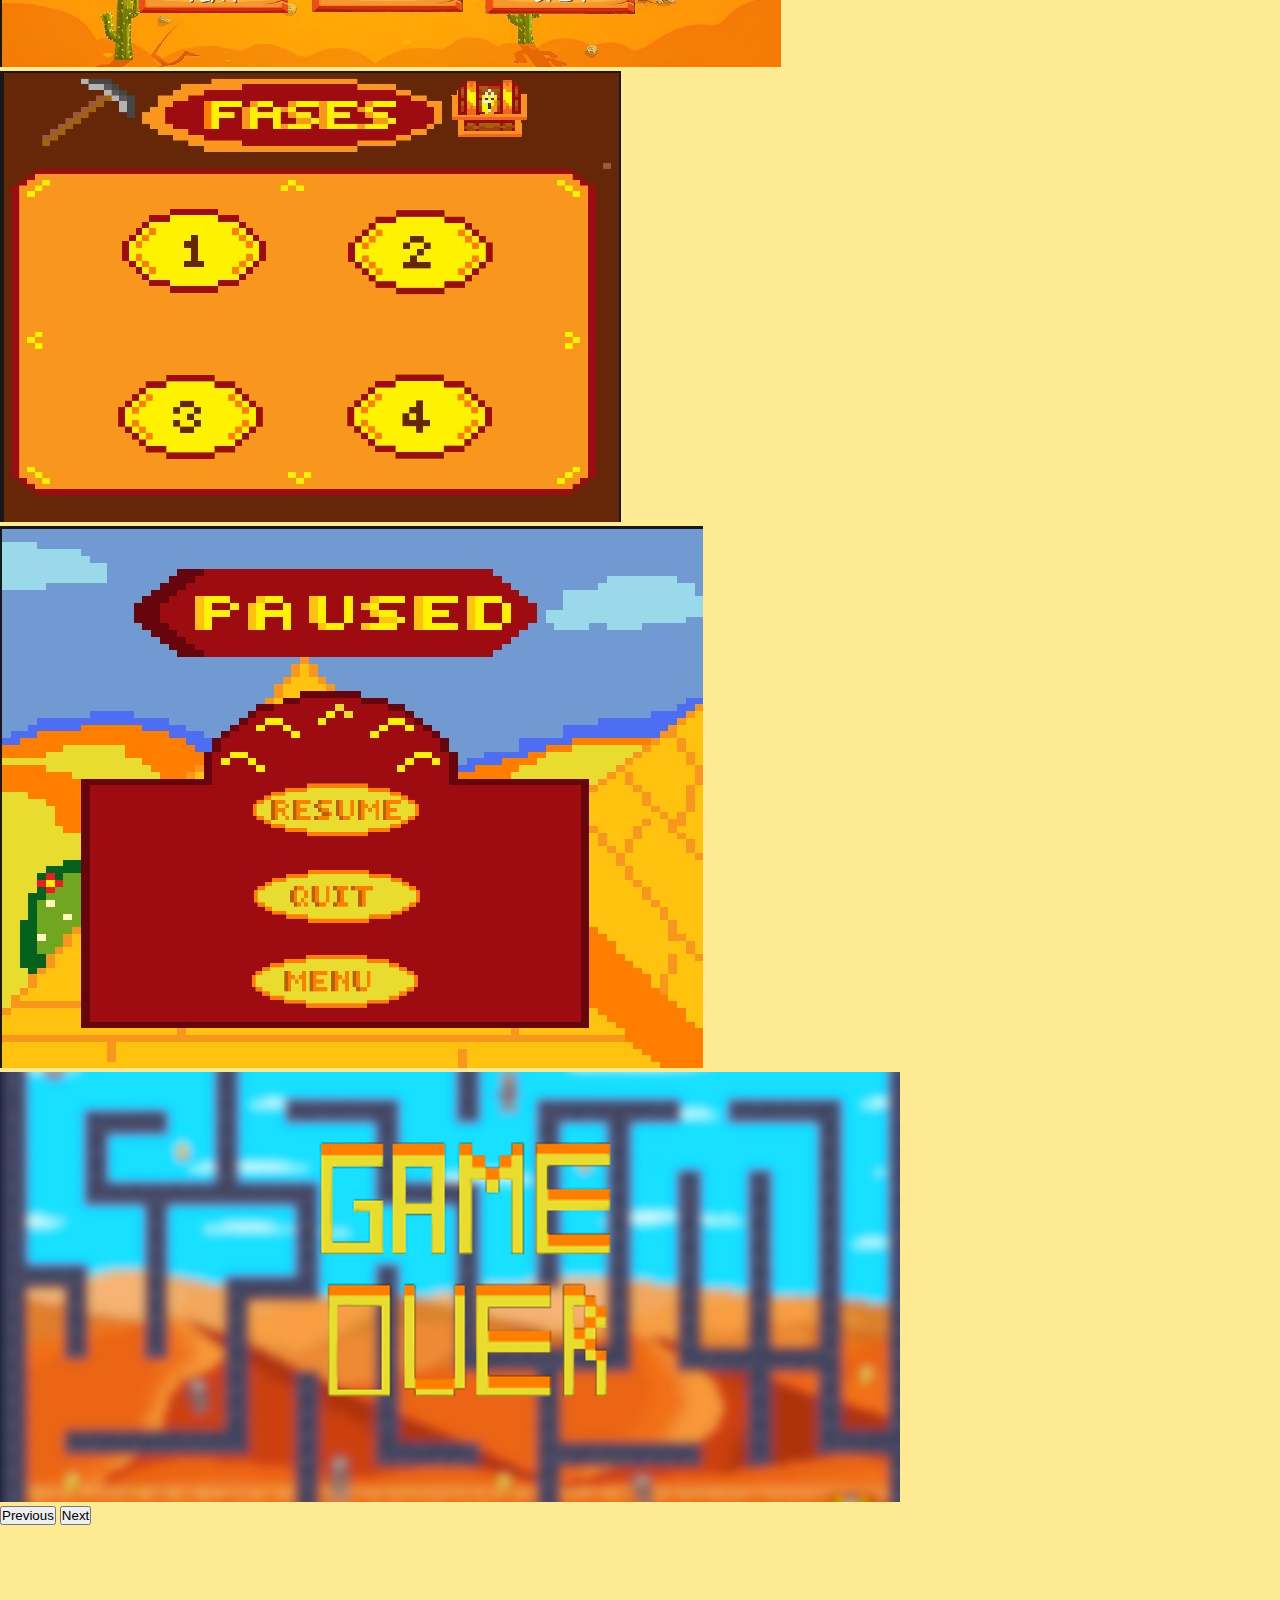
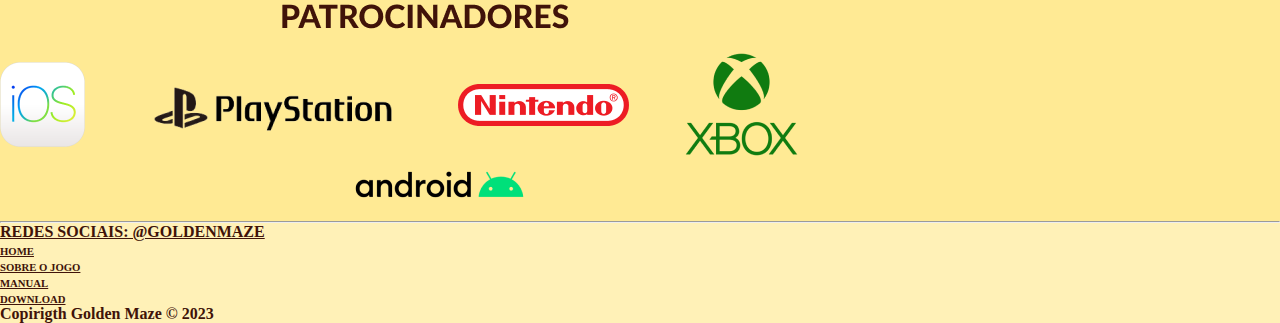
<file: site_jogo (2)/site_jogo/sobre.html>
<!DOCTYPE html>
<html lang="en">

<head>
    <meta charset="UTF-8">
    <meta name="viewport" content="width=device-width, initial-scale=1.0">
    <link href="https://cdn.jsdelivr.net/npm/bootstrap@5.3.2/dist/css/bootstrap.min.css" rel="stylesheet"
        integrity="sha384-T3c6CoIi6uLrA9TneNEoa7RxnatzjcDSCmG1MXxSR1GAsXEV/Dwwykc2MPK8M2HN" crossorigin="anonymous">
    <script src="https://cdn.jsdelivr.net/npm/bootstrap@5.3.2/dist/js/bootstrap.bundle.min.js"
        integrity="sha384-C6RzsynM9kWDrMNeT87bh95OGNyZPhcTNXj1NW7RuBCsyN/o0jlpcV8Qyq46cDfL"
        crossorigin="anonymous"></script>
    <link rel="stylesheet" href="sobre.css">
    <title>Sobre o jogo</title>
</head>

<body>
    <div class="container-fluid">

        <div class="row">
            <nav class="col-lg-12 " style="background-color: #E37714;">


                <ul class="nav justify-content-center">
                    <li class="nav-item">
                        <b><a class="nav-link active" aria-current="page" href="index.html"
                                style="color: white;">HOME</a></b>
                    </li>
                    <li class="nav-item">
                        <b><a class="nav-link" href="sobre.html" style="color: white;">SOBRE O JOGO</a></b>
                    </li>
                    <li class="nav-item">
                        <b><a class="nav-link" href="manual.html" style="color: white;">MANUAL</a></b>
                    </li>
                    <li class="nav-item">
                        <b><a class="nav-link " href="download.html" style="color: white;">DOWNLOAD</a></b>
                    </li>

                </ul>
            </nav>

        </div>
        <br>
        <br>

    </div>



    <div class="col-11 m-auto">
        
        <br>
        <h1 class="text-center" style="color: #401309;">CONHEÇA NOSSO JOGO</h2>
          
    </div>
    <br>
    <hr class="col-11 m-auto" />


    <div class="col-11 m-auto">
        
        <br>
            <h5 class="text-center" style="color: #401309;">Elementos:</h5>
          
    </div>
   

   
    <br>

    <div class="container">

        <div class="row">
            <div class="col-lg-3">
                <div class="card h-100">
                    <img src="img/jim.png" class="card-img-top" alt="...">
                    <div class="card-body">
                        <h5 class="card-title">JIM (AVENTUREIRO)</h5>
                        <p class="card-text">Jim é um destemido explorador, que tem como objetivo encontrar tesouros
                            perdidos pelo mundo. Com essa ideia em mente ele viaja e explora labirintos arqueológicos,
                            que são conhecidos pelos boatos de que jamais saiu alguém vivo deles. </p>
                    </div>
                </div>
            </div>
            <div class="col-lg-3">
                <div class="card h-100">
                    <img src="img/mumia.png" class="card-img-top" alt="...">
                    <div class="card-body">
                        <h5 class="card-title">FARÁO SETI I (VILÃO)</h5>
                        <p class="card-text">A múmia do faraó Seti I se encontra guardando os tesouros do labirinto no Egito, pois ele prometeu em vida que jamais deixaria seus pertences serem roubados. </p>
                    </div>
                </div>
            </div>
            <div class="col-lg-3">
                <div class="card h-100">
                    <img src="img/caveira.png" class="card-img-top" alt="...">
                    <div class="card-body">
                        <h5 class="card-title">A CHORONA (VILÃ)</h5>
                        <p class="card-text">Em um lugar remoto no México repousava uma caveira mexicana conhecida como Chorona, essa caveira protege os preciosos tesouros da antiga civilização asteca de todos que tentam entrar no labirinto que eles se encontram.</p>
                    </div>
                </div>
            </div>
            <div class="col-lg-3">
                <div class="card h-100">
                    <img src="img/bau.png" class="card-img-top" alt="...">
                    <div class="card-body">
                        <h5 class="card-title">BAU</h5>
                        <p class="card-text">O baú  guarda os tesouros do Faraó Seti I no Egito e da caveira mexicana Chorona no México.</p>
                    </div>
                </div>
            </div>


        </div>
    </div>

    <br>
    <br>
    
    <hr class="col-11 m-auto" />
    <div class="col-11 m-auto">
        
        <br>
            <h5 class="text-center" style="color: #401309;">Cenários:</h5>
          
    </div>

    <br>
    <br>

    <div class="container-lg">

        <div class="row">
    
          
    
          <div id="carouselExampleAutoplaying" class="carousel slide" data-bs-ride="carousel">
            <div class="carousel-inner">
              <div class="carousel-item active">
                <img src="img/cenario01.jpg" class="d-block w-100" alt="...">
              </div>
              <div class="carousel-item">
                <img src="img/cenario02.jpg" class="d-block w-100" alt="...">
              </div>
              <div class="carousel-item">
                <img src="img/cenario03.jpg" class="d-block w-100" alt="...">
              </div>
            </div>
            <button class="carousel-control-prev" type="button" data-bs-target="#carouselExampleAutoplaying"
              data-bs-slide="prev">
              <span class="carousel-control-prev-icon" aria-hidden="true"></span>
              <span class="visually-hidden">Previous</span>
            </button>
            <button class="carousel-control-next" type="button" data-bs-target="#carouselExampleAutoplaying"
              data-bs-slide="next">
              <span class="carousel-control-next-icon" aria-hidden="true"></span>
              <span class="visually-hidden">Next</span>
            </button>
          </div>
    
        </div>
      </div>


      <br>
    <br>
    
    <hr class="col-11 m-auto" />
    <div class="col-11 m-auto">
        
        <br>
            <h5 class="text-center" style="color: #401309;">Menus:</h5>
          
    </div>

    <br>
    <br>

    <div class="container-lg">

        <div class="row">
    
          
    
          <div id="carouselExampleAutoplaying" class="carousel slide" data-bs-ride="carousel">
            <div class="carousel-inner">
              <div class="carousel-item active">
                <img src="img/meunu_principal.jpg" class="d-block w-100" alt="...">
              </div>
              <div class="carousel-item">
                <img src="img/menu_fase.jpg" class="d-block w-100" alt="...">
              </div>
              <div class="carousel-item">
                <img src="img/menu_pause.jpg" class="d-block w-100" alt="...">
              </div>
              <div class="carousel-item">
                <img src="img/menu_gameover.png" class="d-block w-100" alt="...">
              </div>
            </div>
            <button class="carousel-control-prev" type="button" data-bs-target="#carouselExampleAutoplaying"
              data-bs-slide="prev">
              <span class="carousel-control-prev-icon" aria-hidden="true"></span>
              <span class="visually-hidden">Previous</span>
            </button>
            <button class="carousel-control-next" type="button" data-bs-target="#carouselExampleAutoplaying"
              data-bs-slide="next">
              <span class="carousel-control-next-icon" aria-hidden="true"></span>
              <span class="visually-hidden">Next</span>
            </button>
          </div>
    
        </div>
      </div>
      

      <br>
      <br>
      <br>
      <br>


  <div class="container">

    <div class="row">


      <div class="col-lg-11">

        <div class="text-center">
          <img src="img/Patrocinadores.png" class="rounded img-fluid" alt="..." >
        </div>

      </div>
    </div>    
  </div>



  <hr class="col-11 m-auto" />
      


  <div class="container-fluid">

    <div class="row">

      <div class="col-lg-12 text-center07" style="background-color: #FFF1B7;">

        <ul class="nav justify-content-center">
          <li class="nav-item">
            <b><a class="nav-link active" aria-current="page" href="#" style="color: #401309;">REDES SOCIAIS: @GOLDENMAZE</a></b>
          </li>
        </ul>

      </div>

    </div>

  </div>




  <div class="container-fluid">

    <div class="row">

      <div class="col-lg-12 text-center07" style="background-color: #FFF1B7;">

        <ul class="nav justify-content-center">
          <li class="nav-item">
            <a class="nav-link active" aria-current="page" href="#" style="color: #401309;"> <h6>HOME</h6></a>
          </li>
          <li class="nav-item">
            <a class="nav-link" href="#" style="color: #401309;"><h6>SOBRE O JOGO</h6></a>
          </li>
          <li class="nav-item">
            <a class="nav-link" href="#" style="color: #401309;"><h6>MANUAL</h6></a>
          </li>
          <li class="nav-item">
            <a class="nav-link" href="#" style="color: #401309;"><h6>DOWNLOAD</h6></a>
          </li>
        </ul>

      </div>

    </div>

  </div>




  <div class="container-fluid">

    <div class="row">

      <div class="col-lg-12 text-center08" style="background-color: #FFF1B7;">
        <ul class="nav justify-content-center">
          </li>
          <li class="nav-item">
            <b><a class="nav-link disabled" aria-disabled="true" style="color: #401309;">Copirigth Golden Maze © 2023</a></b>
          </li>
        </ul>

      </div>

    </div>
  </div>



</body>

</html>
</file>
<file: site_jogo (2)/site_jogo/estilo.css>
body {
    background-color: #FFEA94;
}
</file>
<file: site_jogo (2)/site_jogo/download.css>
*{ margin: 0;
    padding: 0;
}
body {
    background-color: #FFEA94;
}
.banner img{
    max-width: 100%; 
    height: auto; 
}
</file>
<file: site_jogo (2)/site_jogo/manual.css>
*{ margin: 0;
    padding: 0;
}

body {
    background-color: #FFEA94;
}
</file>
<file: site_jogo (2)/site_jogo/sobre.css>
*{ margin: 0;
    padding: 0;
}

body {
    background-color: #FFEA94;
}
</file>
